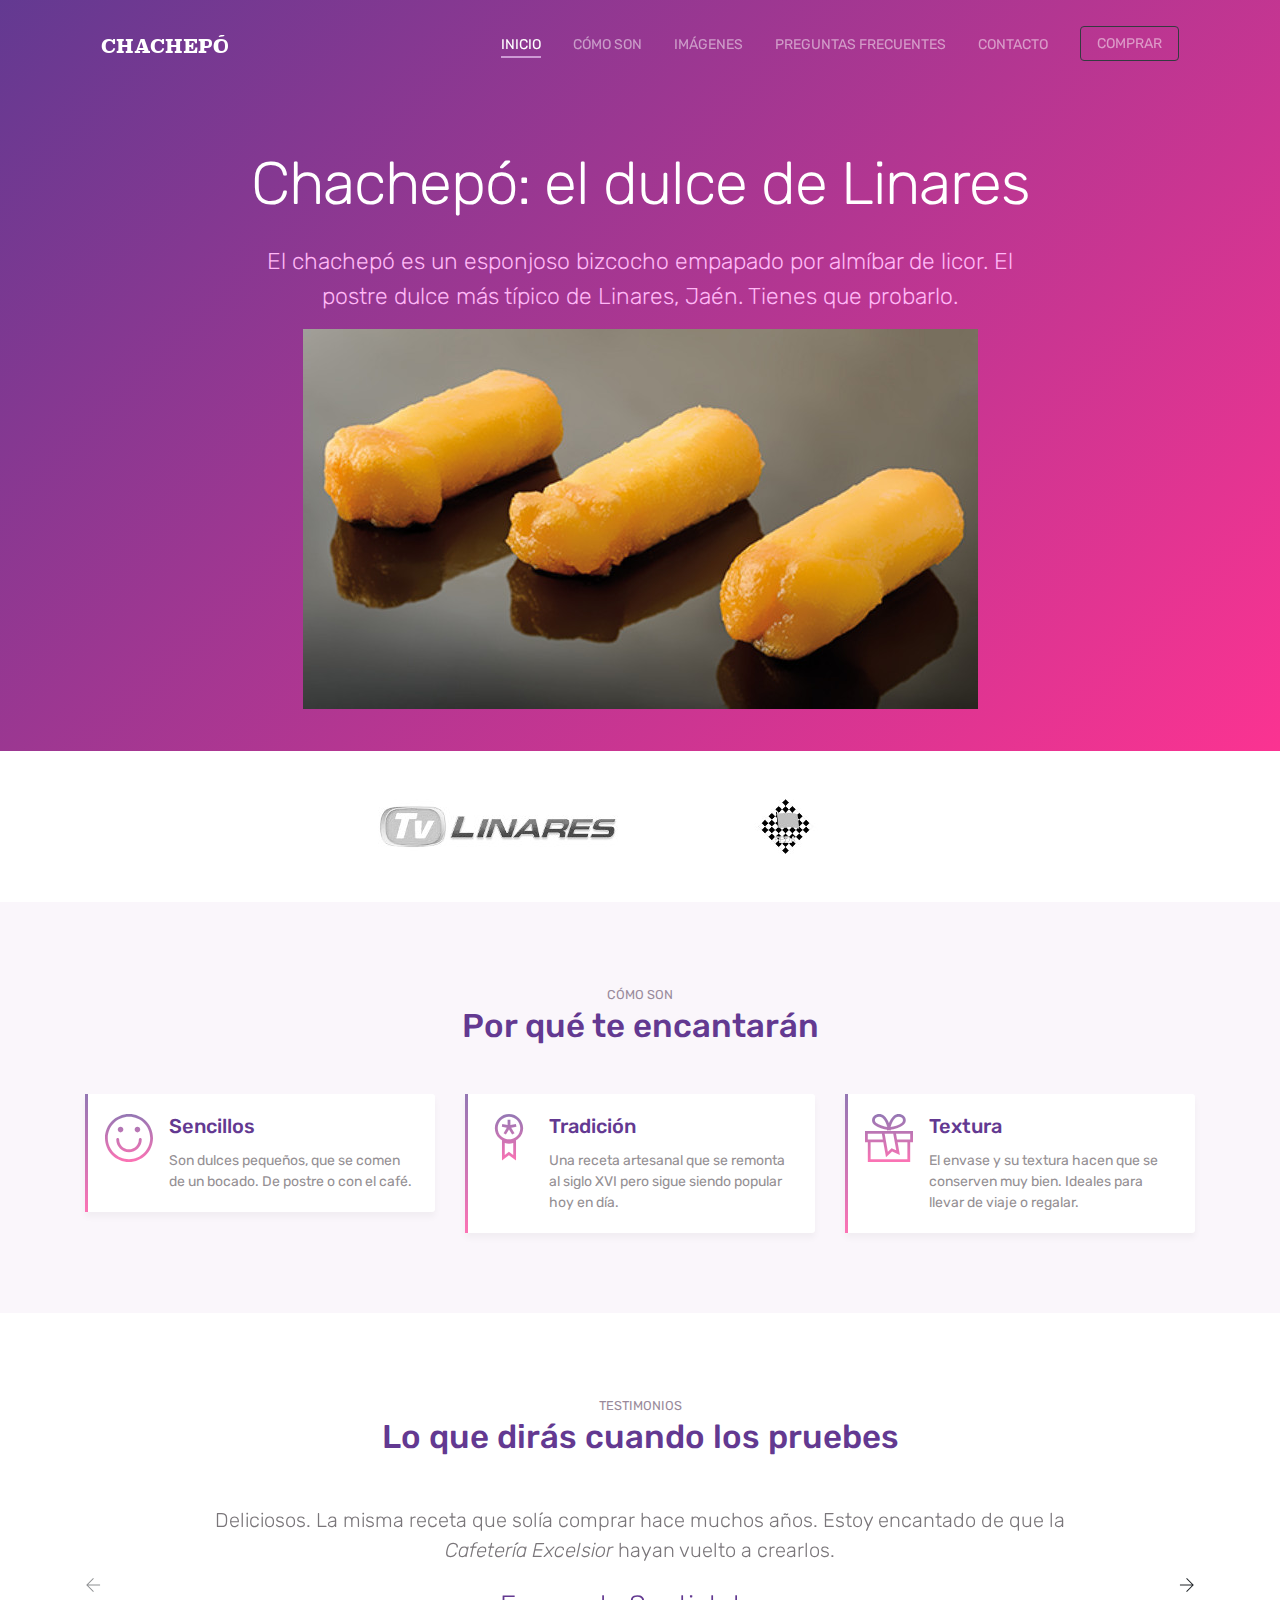
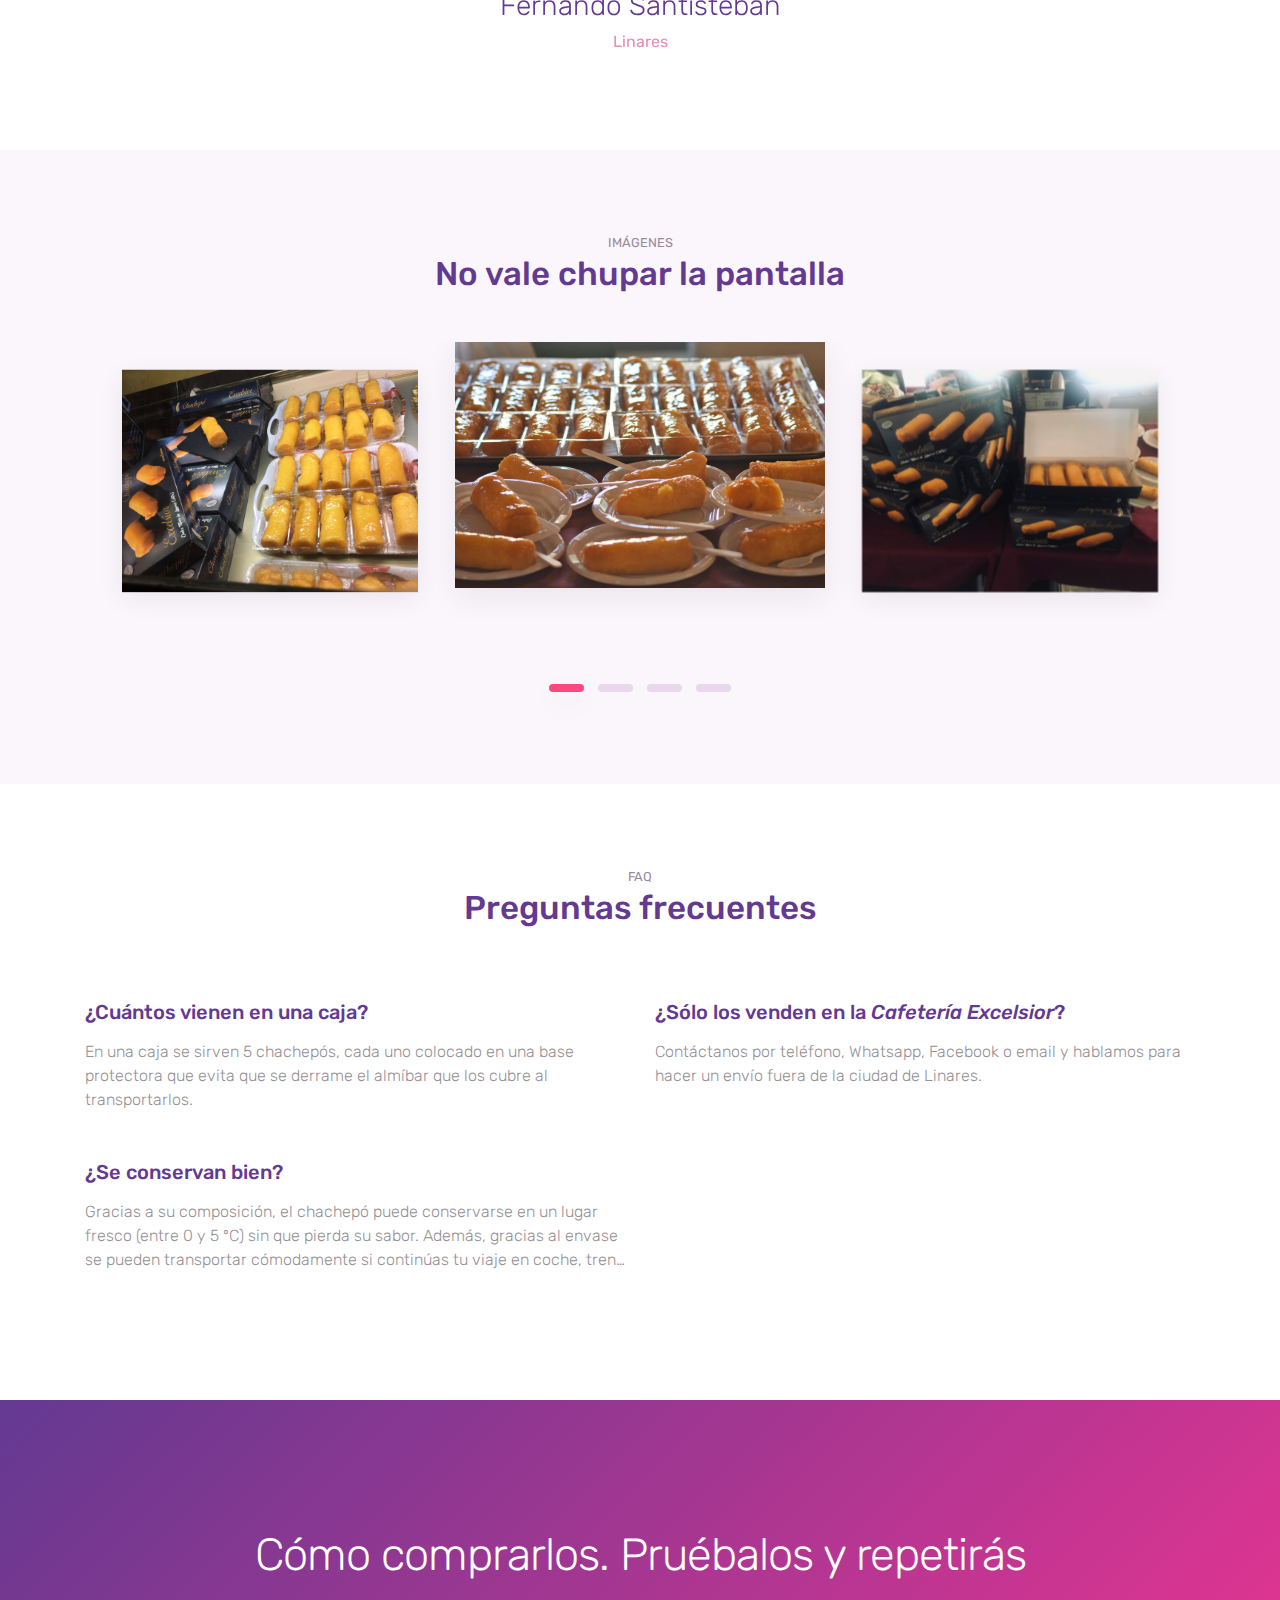
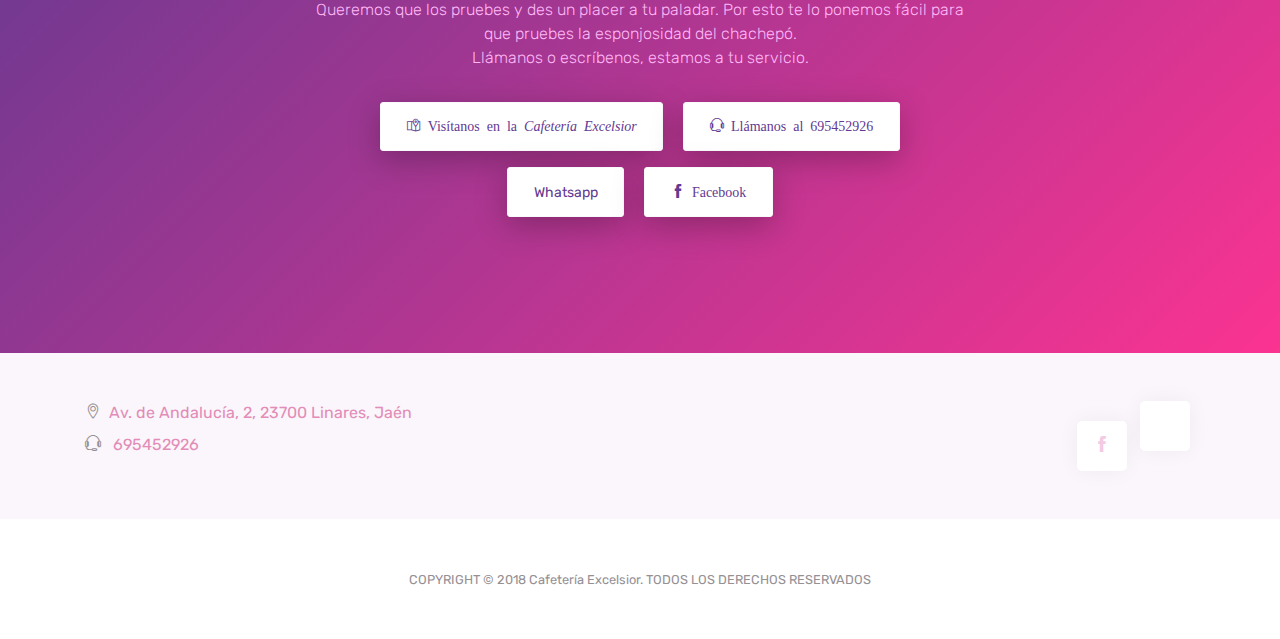
<file: index-editable.html>
<!doctype html>
<html lang="es">
<!--

Page    : index
Version : 1.0
Author  : Miguel Herrero
URI     : https://miguelherrero.es

 -->

<head>
  <!-- Google Tag Manager -->
  <script>(function (w, d, s, l, i) {
    w[l] = w[l] || []; w[l].push({
      'gtm.start':
        new Date().getTime(), event: 'gtm.js'
    }); var f = d.getElementsByTagName(s)[0],
      j = d.createElement(s), dl = l != 'dataLayer' ? '&l=' + l : ''; j.async = true; j.src =
        'https://www.googletagmanager.com/gtm.js?id=' + i + dl; f.parentNode.insertBefore(j, f);
    })(window, document, 'script', 'dataLayer', 'GTM-PLLCGRM');</script>
  <!-- End Google Tag Manager -->

  <title>Chachepó - Dulce típico de Linares (Jaén)</title>
  <!-- Required meta tags -->
  <meta charset="utf-8">
  <meta name="viewport" content="width=device-width, initial-scale=1, shrink-to-fit=no">
  <meta name="description" content="Chachepó - Dulce típico de Linares (Jaén)">
  <meta name="keywords" content="dulce, dulce típico, chachepó, chachepo, producto típico, Linares, Jaén, chachepol, chachepot, repostería">

  <!-- Font -->
  <link rel="dns-prefetch" href="//fonts.googleapis.com">
  <link href="https://fonts.googleapis.com/css?family=Rubik:300,400,500" rel="stylesheet">

  <!-- Bootstrap CSS -->
  <link rel="stylesheet" href="css/bootstrap.min.css">
  <!-- Themify Icons -->
  <link rel="stylesheet" href="css/themify-icons.css">
  <!-- Font Awesome -->
  <link rel="stylesheet" href="https://use.fontawesome.com/releases/v5.2.0/css/all.css" integrity="sha384-hWVjflwFxL6sNzntih27bfxkr27PmbbK/iSvJ+a4+0owXq79v+lsFkW54bOGbiDQ"
    crossorigin="anonymous">
  <!-- Owl carousel -->
  <link rel="stylesheet" href="css/owl.carousel.min.css">
  <!-- Main css -->
  <link href="css/style.css" rel="stylesheet">
</head>

<body data-spy="scroll" data-target="#navbar" data-offset="30">
  <!-- Google Tag Manager (noscript) -->
  <noscript><iframe src="https://www.googletagmanager.com/ns.html?id=GTM-PLLCGRM" height="0" width="0" style="display:none;visibility:hidden"></iframe></noscript>
  <!-- End Google Tag Manager (noscript) -->

  <!-- Nav Menu -->
  <div class="nav-menu fixed-top">
    <div class="container">
      <div class="row">
        <div class="col-md-12">
          <nav class="navbar navbar-dark navbar-expand-lg">
            <a class="navbar-brand" href="index.html"><img src="images/logo-chachepo.png" class="img-fluid" alt="logo"></a>
            <button class="navbar-toggler" type="button" data-toggle="collapse" data-target="#navbar" aria-controls="navbar"
              aria-expanded="false" aria-label="Toggle navigation"> <span class="navbar-toggler-icon"></span> </button>
            <div class="collapse navbar-collapse" id="navbar">
              <ul class="navbar-nav ml-auto">
                <li class="nav-item"> <a class="nav-link active" href="#home">INICIO <span class="sr-only">(current)</span></a>
                  </li>
                <li class="nav-item"> <a class="nav-link" href="#features">CÓMO SON</a> </li>
                <li class="nav-item"> <a class="nav-link" href="#gallery">IMÁGENES</a> </li>
                <li class="nav-item"> <a class="nav-link" href="#faq">PREGUNTAS FRECUENTES</a> </li>
                <li class="nav-item"> <a class="nav-link" href="#contact">CONTACTO</a> </li>
                <li class="nav-item"><a href="#buy" class="nav-link btn btn-outline-dark my-3 my-sm-0 ml-lg-3">Comprar</a></li>
              </ul>
            </div>
          </nav>
        </div>
      </div>
    </div>
  </div>


  <header class="bg-gradient" id="home">
    <div class="container mt-5">
      <h1>Chachepó: el dulce de Linares</h1>
      <p class="tagline">El chachepó es un esponjoso bizcocho empapado por almíbar de licor. El postre dulce más típico de
        Linares, Jaén. Tienes que probarlo. </p>
    </div>
    <div class="img-holder mt-3"><img src="images/chachepo/3-dulce-tipico-chachepos-excelsior-linares-scaled.jpg" alt="phone"
        class="img-fluid"></div>
    <!-- <div class="img-holder mt-3"><img src="images/iphonex.png" alt="phone" class="img-fluid"></div> -->
  </header>

  <div class="client-logos my-5">
    <div class="container text-center">
      <img src="images/logos-clientes.jpg" alt="client logos" class="img-fluid">
      <!-- <img src="images/client-logos.png" alt="client logos" class="img-fluid"> -->
    </div>
  </div>

  <div class="section light-bg" id="features">


    <div class="container">

      <div class="section-title">
        <small>CÓMO SON</small>
        <h3>Por qué te encantarán</h3>
      </div>


      <div class="row">
        <div class="col-12 col-lg-4">
          <div class="card features">
            <div class="card-body">
              <div class="media">
                <span class="ti-face-smile gradient-fill ti-3x mr-3"></span>
                <div class="media-body">
                  <h4 class="card-title">Sencillos</h4>
                  <p class="card-text">Son dulces pequeños, que se comen de un bocado. De postre o con el café.</p>
                </div>
              </div>
            </div>
          </div>
        </div>
        <div class="col-12 col-lg-4">
          <div class="card features">
            <div class="card-body">
              <div class="media">
                <span class="ti-medall gradient-fill ti-3x mr-3"></span>
                <div class="media-body">
                  <h4 class="card-title">Tradición</h4>
                  <p class="card-text">Una receta artesanal que se remonta al siglo XVI pero sigue siendo popular hoy en
                    día.</p>
                </div>
              </div>
            </div>
          </div>
        </div>
        <div class="col-12 col-lg-4">
          <div class="card features">
            <div class="card-body">
              <div class="media">
                <span class="ti-gift gradient-fill ti-3x mr-3"></span>
                <div class="media-body">
                  <h4 class="card-title">Textura</h4>
                  <p class="card-text">El envase y su textura hacen que se conserven muy bien. Ideales para llevar de viaje
                    o regalar.</p>
                </div>
              </div>
            </div>
          </div>
        </div>
      </div>

    </div>



  </div>
  <!-- // end .section -->
  <!-- <div class="section">

        <div class="container">
            <div class="row">
                <div class="col-lg-6 offset-lg-6">
                    <div class="box-icon"><span class="ti-mobile gradient-fill ti-3x"></span></div>
                    <h2>Discover our App</h2>
                    <p class="mb-4">Lorem ipsum dolor sit amet consectetur, adipisicing elit. Obcaecati vel exercitationem eveniet vero maxime ratione </p>
                    <a href="#" class="btn btn-primary">Read more</a>
                </div>
            </div>
            <div class="perspective-phone">
                <img src="images/perspective.png" alt="perspective phone" class="img-fluid">
            </div>
        </div>

    </div> -->
  <!-- // end .section -->


  <!-- <div class="section light-bg">
        <div class="container">
            <div class="section-title">
                <small>FEATURES</small>
                <h3>Do more with our app</h3>
            </div>

            <ul class="nav nav-tabs nav-justified" role="tablist">
                <li class="nav-item">
                    <a class="nav-link active" data-toggle="tab" href="#communication">Communication</a>
                </li>
                <li class="nav-item">
                    <a class="nav-link" data-toggle="tab" href="#schedule">Scheduling</a>
                </li>
                <li class="nav-item">
                    <a class="nav-link" data-toggle="tab" href="#messages">Messages</a>
                </li>
                <li class="nav-item">
                    <a class="nav-link" data-toggle="tab" href="#livechat">Live Chat</a>
                </li>
            </ul>
            <div class="tab-content">
                <div class="tab-pane fade show active" id="communication">
                    <div class="d-flex flex-column flex-lg-row">
                        <img src="images/graphic.png" alt="graphic" class="img-fluid rounded align-self-start mr-lg-5 mb-5 mb-lg-0">
                        <div>

                            <h2>Communicate with ease</h2>
                            <p class="lead">Uniquely underwhelm premium outsourcing with proactive leadership skills. </p>
                            <p>Lorem ipsum dolor sit amet, consectetur adipiscing elit. Integer rutrum, urna eu pellentesque pretium, nisi nisi fermentum enim, et sagittis dolor nulla vel sapien. Vestibulum sit amet mattis ante. Ut placerat dui eu nulla
                                congue tincidunt ac a nibh. Mauris accumsan pulvinar lorem placerat volutpat. Praesent quis facilisis elit. Sed condimentum neque quis ex porttitor,
                            </p>
                            <p> malesuada faucibus augue aliquet. Sed elit est, eleifend sed dapibus a, semper a eros. Vestibulum blandit vulputate pharetra. Phasellus lobortis leo a nisl euismod, eu faucibus justo sollicitudin. Mauris consectetur, tortor
                                sed tempor malesuada, sem nunc porta augue, in dictum arcu tortor id turpis. Proin aliquet vulputate aliquam.
                            </p>
                        </div>
                    </div>
                </div>
                <div class="tab-pane fade" id="schedule">
                    <div class="d-flex flex-column flex-lg-row">
                        <div>
                            <h2>Scheduling when you want</h2>
                            <p class="lead">Uniquely underwhelm premium outsourcing with proactive leadership skills. </p>
                            <p>Lorem ipsum dolor sit amet, consectetur adipiscing elit. Integer rutrum, urna eu pellentesque pretium, nisi nisi fermentum enim, et sagittis dolor nulla vel sapien. Vestibulum sit amet mattis ante. Ut placerat dui eu nulla
                                congue tincidunt ac a nibh. Mauris accumsan pulvinar lorem placerat volutpat. Praesent quis facilisis elit. Sed condimentum neque quis ex porttitor,
                            </p>
                            <p> malesuada faucibus augue aliquet. Sed elit est, eleifend sed dapibus a, semper a eros. Vestibulum blandit vulputate pharetra. Phasellus lobortis leo a nisl euismod, eu faucibus justo sollicitudin. Mauris consectetur, tortor
                                sed tempor malesuada, sem nunc porta augue, in dictum arcu tortor id turpis. Proin aliquet vulputate aliquam.
                            </p>
                        </div>
                        <img src="images/graphic.png" alt="graphic" class="img-fluid rounded align-self-start mr-lg-5 mb-5 mb-lg-0">
                    </div>
                </div>
                <div class="tab-pane fade" id="messages">
                    <div class="d-flex flex-column flex-lg-row">
                        <img src="images/graphic.png" alt="graphic" class="img-fluid rounded align-self-start mr-lg-5 mb-5 mb-lg-0">
                        <div>
                            <h2>Realtime Messaging service</h2>
                            <p class="lead">Uniquely underwhelm premium outsourcing with proactive leadership skills. </p>
                            <p>Lorem ipsum dolor sit amet, consectetur adipiscing elit. Integer rutrum, urna eu pellentesque pretium, nisi nisi fermentum enim, et sagittis dolor nulla vel sapien. Vestibulum sit amet mattis ante. Ut placerat dui eu nulla
                                congue tincidunt ac a nibh. Mauris accumsan pulvinar lorem placerat volutpat. Praesent quis facilisis elit. Sed condimentum neque quis ex porttitor,
                            </p>
                            <p> malesuada faucibus augue aliquet. Sed elit est, eleifend sed dapibus a, semper a eros. Vestibulum blandit vulputate pharetra. Phasellus lobortis leo a nisl euismod, eu faucibus justo sollicitudin. Mauris consectetur, tortor
                                sed tempor malesuada, sem nunc porta augue, in dictum arcu tortor id turpis. Proin aliquet vulputate aliquam.
                            </p>
                        </div>
                    </div>
                </div>
                <div class="tab-pane fade" id="livechat">
                    <div class="d-flex flex-column flex-lg-row">
                        <div>
                            <h2>Live chat when you needed</h2>
                            <p class="lead">Uniquely underwhelm premium outsourcing with proactive leadership skills. </p>
                            <p>Lorem ipsum dolor sit amet, consectetur adipiscing elit. Integer rutrum, urna eu pellentesque pretium, nisi nisi fermentum enim, et sagittis dolor nulla vel sapien. Vestibulum sit amet mattis ante. Ut placerat dui eu nulla
                                congue tincidunt ac a nibh. Mauris accumsan pulvinar lorem placerat volutpat. Praesent quis facilisis elit. Sed condimentum neque quis ex porttitor,
                            </p>
                            <p> malesuada faucibus augue aliquet. Sed elit est, eleifend sed dapibus a, semper a eros. Vestibulum blandit vulputate pharetra. Phasellus lobortis leo a nisl euismod, eu faucibus justo sollicitudin. Mauris consectetur, tortor
                                sed tempor malesuada, sem nunc porta augue, in dictum arcu tortor id turpis. Proin aliquet vulputate aliquam.
                            </p>
                        </div>
                        <img src="images/graphic.png" alt="graphic" class="img-fluid rounded align-self-start mr-lg-5 mb-5 mb-lg-0">
                    </div>
                </div>
            </div>


        </div>
    </div> -->
  <!-- // end .section -->

  <!-- <div class="section">

        <div class="container">
            <div class="row">
                <div class="col-md-6">
                    <img src="images/dualphone.png" alt="dual phone" class="img-fluid">
                </div>
                <div class="col-md-6 d-flex align-items-center">
                    <div>
                        <div class="box-icon"><span class="ti-rocket gradient-fill ti-3x"></span></div>
                        <h2>Launch your App</h2>
                        <p class="mb-4">Lorem ipsum dolor sit amet consectetur, adipisicing elit. Obcaecati vel exercitationem eveniet vero maxime ratione </p>
                        <a href="#" class="btn btn-primary">Read more</a></div>
                </div>
            </div>

        </div>

    </div> -->
  <!-- // end .section -->


  <!-- <div class="section light-bg">

        <div class="container">
            <div class="row">
                <div class="col-md-8 d-flex align-items-center">
                    <ul class="list-unstyled ui-steps">
                        <li class="media">
                            <div class="circle-icon mr-4">1</div>
                            <div class="media-body">
                                <h5>Create an Account</h5>
                                <p>Lorem ipsum dolor sit amet, consectetur adipiscing elit. Integer rutrum, urna eu pellentesque pretium obcaecati vel exercitationem </p>
                            </div>
                        </li>
                        <li class="media my-4">
                            <div class="circle-icon mr-4">2</div>
                            <div class="media-body">
                                <h5>Share with friends</h5>
                                <p>Lorem ipsum dolor sit amet, consectetur adipiscing elit. Integer rutrum, urna eu pellentesque pretium obcaecati vel exercitationem eveniet</p>
                            </div>
                        </li>
                        <li class="media">
                            <div class="circle-icon mr-4">3</div>
                            <div class="media-body">
                                <h5>Enjoy your life</h5>
                                <p>Lorem ipsum dolor sit amet, consectetur adipiscing elit. Integer rutrum, urna eu pellentesque pretium obcaecati vel exercitationem </p>
                            </div>
                        </li>
                    </ul>
                </div>
                <div class="col-md-4">
                    <img src="images/iphonex.png" alt="iphone" class="img-fluid">
                </div>

            </div>

        </div>

    </div> -->
  <!-- // end .section -->


  <div class="section">
    <div class="container">
      <div class="section-title">
        <small>TESTIMONIOS</small>
        <h3>Lo que dirás cuando los pruebes</h3>
      </div>

      <div class="testimonials owl-carousel">
        <div class="testimonials-single">
          <!-- <img src="images/client.png" alt="client" class="client-img"> -->
          <blockquote class="blockquote">Deliciosos. La misma receta que solía comprar hace muchos años. Estoy encantado
            de que la <i>Cafetería Excelsior</i> hayan vuelto a crearlos.</blockquote>
          <h5 class="mt-4 mb-2">Fernando Santisteban</h5>
          <p class="text-primary">Linares</p>
        </div>
        <div class="testimonials-single">
          <!-- <img src="images/client.png" alt="client" class="client-img"> -->
          <blockquote class="blockquote">¡Lo mejor de todo es que los puedo regalar! Los compro de paso por Linares y continúo
            mi viaje en coche sin que se estropeen.</blockquote>
          <h5 class="mt-4 mb-2">Juan Ramírez</h5>
          <p class="text-primary">Madrid</p>
        </div>
        <div class="testimonials-single">
          <!-- <img src="images/client.png" alt="client" class="client-img"> -->
          <blockquote class="blockquote">No recordaba su textura, pero ha sido darle un bocado y darme cuenta que están más
            ricos de lo que recordaba. La próxima vez que pase por la <i>Cafetería Excelsior</i> ya con qué acompañar el
            café.</blockquote>
          <h5 class="mt-4 mb-2">María Medina</h5>
          <p class="text-primary">Jaén</p>
        </div>
      </div>

    </div>

  </div>
  <!-- // end .section -->


  <div class="section light-bg" id="gallery">
    <div class="container">
      <div class="section-title">
        <small>IMÁGENES</small>
        <h3>No vale chupar la pantalla</h3>
      </div>

      <div class="img-gallery owl-carousel owl-theme">
        <img src="images/chachepo/dulce-chachepo-linares-plato-unidad-envase-caja.jpg" alt="image">
        <img src="images/chachepo/caja-dulce-chachepo-cafeteria-excelsior-linares-unidades.jpg" alt="image">
        <img src="images/chachepo/exposicion-mesa-dulce-linares-chachepo-cafeteria-excelsior.jpg" alt="image">
        <img src="images/chachepo/exposicion-dulce-chachepo-cafeteria-excelsior-linares.jpg" alt="image">
      </div>

    </div>

  </div>
  <!-- // end .section -->





  <!-- <div class="section" id="pricing">
        <div class="container">
            <div class="section-title">
                <small>PRICING</small>
                <h3>Upgrade to Pro</h3>
            </div>

            <div class="card-deck">
                <div class="card pricing">
                    <div class="card-head">
                        <small class="text-primary">PERSONAL</small>
                        <span class="price">$14<sub>/m</sub></span>
                    </div>
                    <ul class="list-group list-group-flush">
                        <div class="list-group-item">10 Projects</div>
                        <div class="list-group-item">5 GB Storage</div>
                        <div class="list-group-item">Basic Support</div>
                        <div class="list-group-item"><del>Collaboration</del></div>
                        <div class="list-group-item"><del>Reports and analytics</del></div>
                    </ul>
                    <div class="card-body">
                        <a href="#" class="btn btn-primary btn-lg btn-block">Choose this Plan</a>
                    </div>
                </div>
                <div class="card pricing popular">
                    <div class="card-head">
                        <small class="text-primary">FOR TEAMS</small>
                        <span class="price">$29<sub>/m</sub></span>
                    </div>
                    <ul class="list-group list-group-flush">
                        <div class="list-group-item">Unlimited Projects</div>
                        <div class="list-group-item">100 GB Storage</div>
                        <div class="list-group-item">Priority Support</div>
                        <div class="list-group-item">Collaboration</div>
                        <div class="list-group-item">Reports and analytics</div>
                    </ul>
                    <div class="card-body">
                        <a href="#" class="btn btn-primary btn-lg btn-block">Choose this Plan</a>
                    </div>
                </div>
                <div class="card pricing">
                    <div class="card-head">
                        <small class="text-primary">ENTERPRISE</small>
                        <span class="price">$249<sub>/m</sub></span>
                    </div>
                    <ul class="list-group list-group-flush">
                        <div class="list-group-item">Unlimited Projects</div>
                        <div class="list-group-item">Unlimited Storage</div>
                        <div class="list-group-item">Collaboration</div>
                        <div class="list-group-item">Reports and analytics</div>
                        <div class="list-group-item">Web hooks</div>
                    </ul>
                    <div class="card-body">
                        <a href="#" class="btn btn-primary btn-lg btn-block">Choose this Plan</a>
                    </div>
                </div>
            </div>
            <!-- // end .pricing 


        </div>

    </div> -->
  <!-- // end .section -->


  <div class="section" id="faq">
    <div class="container">
      <div class="section-title">
        <small>FAQ</small>
        <h3>Preguntas frecuentes</h3>
      </div>

      <div class="row pt-4">
        <div class="col-md-6">
          <h4 class="mb-3">¿Cuántos vienen en una caja?</h4>
          <p class="light-font mb-5">En una caja se sirven 5 chachepós, cada uno colocado en una base protectora que evita
            que se derrame el almíbar que los cubre al transportarlos.</p>
          <h4 class="mb-3">¿Se conservan bien?</h4>
          <p class="light-font mb-5">Gracias a su composición, el chachepó puede conservarse en un lugar fresco (entre 0
            y 5 ºC) sin que pierda su sabor. Además, gracias al envase se pueden transportar cómodamente si continúas tu
            viaje en coche, tren…</p>

        </div>
        <div class="col-md-6">
          <h4 class="mb-3">¿Sólo los venden en la <i>Cafetería Excelsior</i>?</h4>
          <p class="light-font mb-5">Contáctanos por teléfono, Whatsapp, Facebook o email y hablamos para hacer un envío
            fuera de la ciudad de Linares.</p>
          <!-- <h4 class="mb-3">Do you have a contract?</h4> -->
          <!-- <p class="light-font mb-5">Lorem ipsum dolor sit amet, consectetur adipiscing elit. Integer rutrum, urna eu pellentesque pretium, nisi nisi fermentum enim, et sagittis dolor nulla vel sapien. Vestibulum sit amet mattis ante. </p> -->

        </div>
      </div>
    </div>

  </div>
  <!-- // end .section -->



  <div class="section bg-gradient" id="buy">
    <div class="container">
      <div class="call-to-action">

        <!-- <div class="box-icon"><span class="ti-mobile gradient-fill ti-3x"></span></div> -->
        <h2>Cómo comprarlos. Pruébalos y repetirás</h2>
        <p class="tagline">Queremos que los pruebes y des un placer a tu paladar. Por esto te lo ponemos fácil para que pruebes
          la esponjosidad del chachepó.</p>
        <p class="tagline">Llámanos o escríbenos, estamos a tu servicio.</p>
        <div class="my-4">

          <a id="buy-button-google-maps" class="btn btn-light" href="https://goo.gl/maps/vbE1ZXed4Mk"><span class="ti-map-alt">
            Visítanos en la <i>Cafetería Excelsior</i></span></a>
          <a id="buy-button-phone" class="btn btn-light" href="tel:695452926"><span class="ti-headphone-alt"> Llámanos al 695452926</span></a>
          <br>
          <a id="buy-button-whatsapp" class="btn btn-light font-weight-normal text-capitalize" href="whatsapp://send?text=Hola%2C%20me%20gustar%C3%ADa%20probar%20sus%20chachep%C3%B3.%20%C2%BFPodr%C3%ADan%20informarme%3F&phone=34695452926"><span
              class="fab fa-whatsapp"></span> Whatsapp</a>
          <a id="buy-button-facebook" class="btn btn-light" href="https://www.facebook.com/cafeteriaEXCELSIOR.es/"><span class="ti-facebook"> Facebook</span></a>
        </div>
        <!-- <p class="text-primary"><small><i>*Works on iOS 10.0.5+, Android Kitkat and above. </i></small></p> -->
      </div>
    </div>

  </div>
  <!-- // end .section -->

  <div class="light-bg py-5" id="contact">
    <div class="container">
      <div class="row">
        <div class="col-lg-6 text-center text-lg-left">
          <p class="mb-2"><span class="ti-location-pin mr-2"></span><a id="contact-button-google-maps" href="https://goo.gl/maps/vbE1ZXed4Mk" target="_blank">Av.
              de Andalucía, 2, 23700 Linares, Jaén</a></p>
          <!-- <div class=" d-block d-sm-inline-block">
                        <p class="mb-2">
                            <span class="ti-email mr-2"></span> <a class="mr-4" href="mailto:support@mobileapp.com">support@mobileapp.com</a>
                        </p>
                    </div> -->
          <div class="d-block d-sm-inline-block">
            <p class="mb-0">
              <span class="ti-headphone-alt mr-2"></span> <a id="contact-button-phone" href="tel:695452926">695452926</a>
            </p>
          </div>

        </div>
        <div class="col-lg-6">
          <div class="social-icons">
            <a id="contact-button-facebook" href="https://www.facebook.com/cafeteriaEXCELSIOR.es/"><span class="ti-facebook"></span></a>
            <a id="contact-button-whatsapp" href="whatsapp://send?text=Hola%2C%20me%20gustar%C3%ADa%20probar%20sus%20chachep%C3%B3.%20%C2%BFPodr%C3%ADan%20informarme%3F&phone=34695452926"><span
                class="fab fa-whatsapp"></span></a>
            <!-- <a href="#"><span class="ti-twitter-alt"></span></a> -->
            <!-- <a href="#"><span class="ti-instagram"></span></a> -->
          </div>
        </div>
      </div>

    </div>

  </div>
  <!-- // end .section -->
  <footer class="my-5 text-center">
    <!-- Copyright removal is not prohibited! -->
    <p class="mb-2"><small>COPYRIGHT © 2018 Cafetería Excelsior. TODOS LOS DERECHOS RESERVADOS</small></p>

    <!--<small>
            <a href="#" class="m-2">PRESS</a>
            <a href="#" class="m-2">TERMS</a>
            <a href="#" class="m-2">PRIVACY</a>
        </small>-->
  </footer>

  <!-- jQuery and Bootstrap -->
  <script src="js/jquery-3.2.1.min.js"></script>
  <script src="js/bootstrap.bundle.min.js"></script>
  <!-- Plugins JS -->
  <script src="js/owl.carousel.min.js"></script>
  <!-- Custom JS -->
  <script src="js/script.js"></script>

</body>

</html>
</file>
<file: css/themify-icons.css>
@font-face {
    font-family: 'themify';
    src: url('../fonts/themify.eot?-fvbane');
    src: url('../fonts/themify.eot?#iefix-fvbane') format('embedded-opentype'), url('../fonts/themify.woff?-fvbane') format('woff'), url('../fonts/themify.ttf?-fvbane') format('truetype'), url('../fonts/themify.svg?-fvbane#themify') format('svg');
    font-weight: normal;
    font-style: normal;
}

[class^="ti-"],
[class*=" ti-"] {
    font-family: 'themify';
    speak: none;
    font-style: normal;
    font-weight: normal;
    font-variant: normal;
    text-transform: none;
    line-height: 1;
    /* Better Font Rendering =========== */
    -webkit-font-smoothing: antialiased;
    -moz-osx-font-smoothing: grayscale;
}

.ti-wand:before {
    content: "\e600";
}

.ti-volume:before {
    content: "\e601";
}

.ti-user:before {
    content: "\e602";
}

.ti-unlock:before {
    content: "\e603";
}

.ti-unlink:before {
    content: "\e604";
}

.ti-trash:before {
    content: "\e605";
}

.ti-thought:before {
    content: "\e606";
}

.ti-target:before {
    content: "\e607";
}

.ti-tag:before {
    content: "\e608";
}

.ti-tablet:before {
    content: "\e609";
}

.ti-star:before {
    content: "\e60a";
}

.ti-spray:before {
    content: "\e60b";
}

.ti-signal:before {
    content: "\e60c";
}

.ti-shopping-cart:before {
    content: "\e60d";
}

.ti-shopping-cart-full:before {
    content: "\e60e";
}

.ti-settings:before {
    content: "\e60f";
}

.ti-search:before {
    content: "\e610";
}

.ti-zoom-in:before {
    content: "\e611";
}

.ti-zoom-out:before {
    content: "\e612";
}

.ti-cut:before {
    content: "\e613";
}

.ti-ruler:before {
    content: "\e614";
}

.ti-ruler-pencil:before {
    content: "\e615";
}

.ti-ruler-alt:before {
    content: "\e616";
}

.ti-bookmark:before {
    content: "\e617";
}

.ti-bookmark-alt:before {
    content: "\e618";
}

.ti-reload:before {
    content: "\e619";
}

.ti-plus:before {
    content: "\e61a";
}

.ti-pin:before {
    content: "\e61b";
}

.ti-pencil:before {
    content: "\e61c";
}

.ti-pencil-alt:before {
    content: "\e61d";
}

.ti-paint-roller:before {
    content: "\e61e";
}

.ti-paint-bucket:before {
    content: "\e61f";
}

.ti-na:before {
    content: "\e620";
}

.ti-mobile:before {
    content: "\e621";
}

.ti-minus:before {
    content: "\e622";
}

.ti-medall:before {
    content: "\e623";
}

.ti-medall-alt:before {
    content: "\e624";
}

.ti-marker:before {
    content: "\e625";
}

.ti-marker-alt:before {
    content: "\e626";
}

.ti-arrow-up:before {
    content: "\e627";
}

.ti-arrow-right:before {
    content: "\e628";
}

.ti-arrow-left:before {
    content: "\e629";
}

.ti-arrow-down:before {
    content: "\e62a";
}

.ti-lock:before {
    content: "\e62b";
}

.ti-location-arrow:before {
    content: "\e62c";
}

.ti-link:before {
    content: "\e62d";
}

.ti-layout:before {
    content: "\e62e";
}

.ti-layers:before {
    content: "\e62f";
}

.ti-layers-alt:before {
    content: "\e630";
}

.ti-key:before {
    content: "\e631";
}

.ti-import:before {
    content: "\e632";
}

.ti-image:before {
    content: "\e633";
}

.ti-heart:before {
    content: "\e634";
}

.ti-heart-broken:before {
    content: "\e635";
}

.ti-hand-stop:before {
    content: "\e636";
}

.ti-hand-open:before {
    content: "\e637";
}

.ti-hand-drag:before {
    content: "\e638";
}

.ti-folder:before {
    content: "\e639";
}

.ti-flag:before {
    content: "\e63a";
}

.ti-flag-alt:before {
    content: "\e63b";
}

.ti-flag-alt-2:before {
    content: "\e63c";
}

.ti-eye:before {
    content: "\e63d";
}

.ti-export:before {
    content: "\e63e";
}

.ti-exchange-vertical:before {
    content: "\e63f";
}

.ti-desktop:before {
    content: "\e640";
}

.ti-cup:before {
    content: "\e641";
}

.ti-crown:before {
    content: "\e642";
}

.ti-comments:before {
    content: "\e643";
}

.ti-comment:before {
    content: "\e644";
}

.ti-comment-alt:before {
    content: "\e645";
}

.ti-close:before {
    content: "\e646";
}

.ti-clip:before {
    content: "\e647";
}

.ti-angle-up:before {
    content: "\e648";
}

.ti-angle-right:before {
    content: "\e649";
}

.ti-angle-left:before {
    content: "\e64a";
}

.ti-angle-down:before {
    content: "\e64b";
}

.ti-check:before {
    content: "\e64c";
}

.ti-check-box:before {
    content: "\e64d";
}

.ti-camera:before {
    content: "\e64e";
}

.ti-announcement:before {
    content: "\e64f";
}

.ti-brush:before {
    content: "\e650";
}

.ti-briefcase:before {
    content: "\e651";
}

.ti-bolt:before {
    content: "\e652";
}

.ti-bolt-alt:before {
    content: "\e653";
}

.ti-blackboard:before {
    content: "\e654";
}

.ti-bag:before {
    content: "\e655";
}

.ti-move:before {
    content: "\e656";
}

.ti-arrows-vertical:before {
    content: "\e657";
}

.ti-arrows-horizontal:before {
    content: "\e658";
}

.ti-fullscreen:before {
    content: "\e659";
}

.ti-arrow-top-right:before {
    content: "\e65a";
}

.ti-arrow-top-left:before {
    content: "\e65b";
}

.ti-arrow-circle-up:before {
    content: "\e65c";
}

.ti-arrow-circle-right:before {
    content: "\e65d";
}

.ti-arrow-circle-left:before {
    content: "\e65e";
}

.ti-arrow-circle-down:before {
    content: "\e65f";
}

.ti-angle-double-up:before {
    content: "\e660";
}

.ti-angle-double-right:before {
    content: "\e661";
}

.ti-angle-double-left:before {
    content: "\e662";
}

.ti-angle-double-down:before {
    content: "\e663";
}

.ti-zip:before {
    content: "\e664";
}

.ti-world:before {
    content: "\e665";
}

.ti-wheelchair:before {
    content: "\e666";
}

.ti-view-list:before {
    content: "\e667";
}

.ti-view-list-alt:before {
    content: "\e668";
}

.ti-view-grid:before {
    content: "\e669";
}

.ti-uppercase:before {
    content: "\e66a";
}

.ti-upload:before {
    content: "\e66b";
}

.ti-underline:before {
    content: "\e66c";
}

.ti-truck:before {
    content: "\e66d";
}

.ti-timer:before {
    content: "\e66e";
}

.ti-ticket:before {
    content: "\e66f";
}

.ti-thumb-up:before {
    content: "\e670";
}

.ti-thumb-down:before {
    content: "\e671";
}

.ti-text:before {
    content: "\e672";
}

.ti-stats-up:before {
    content: "\e673";
}

.ti-stats-down:before {
    content: "\e674";
}

.ti-split-v:before {
    content: "\e675";
}

.ti-split-h:before {
    content: "\e676";
}

.ti-smallcap:before {
    content: "\e677";
}

.ti-shine:before {
    content: "\e678";
}

.ti-shift-right:before {
    content: "\e679";
}

.ti-shift-left:before {
    content: "\e67a";
}

.ti-shield:before {
    content: "\e67b";
}

.ti-notepad:before {
    content: "\e67c";
}

.ti-server:before {
    content: "\e67d";
}

.ti-quote-right:before {
    content: "\e67e";
}

.ti-quote-left:before {
    content: "\e67f";
}

.ti-pulse:before {
    content: "\e680";
}

.ti-printer:before {
    content: "\e681";
}

.ti-power-off:before {
    content: "\e682";
}

.ti-plug:before {
    content: "\e683";
}

.ti-pie-chart:before {
    content: "\e684";
}

.ti-paragraph:before {
    content: "\e685";
}

.ti-panel:before {
    content: "\e686";
}

.ti-package:before {
    content: "\e687";
}

.ti-music:before {
    content: "\e688";
}

.ti-music-alt:before {
    content: "\e689";
}

.ti-mouse:before {
    content: "\e68a";
}

.ti-mouse-alt:before {
    content: "\e68b";
}

.ti-money:before {
    content: "\e68c";
}

.ti-microphone:before {
    content: "\e68d";
}

.ti-menu:before {
    content: "\e68e";
}

.ti-menu-alt:before {
    content: "\e68f";
}

.ti-map:before {
    content: "\e690";
}

.ti-map-alt:before {
    content: "\e691";
}

.ti-loop:before {
    content: "\e692";
}

.ti-location-pin:before {
    content: "\e693";
}

.ti-list:before {
    content: "\e694";
}

.ti-light-bulb:before {
    content: "\e695";
}

.ti-Italic:before {
    content: "\e696";
}

.ti-info:before {
    content: "\e697";
}

.ti-infinite:before {
    content: "\e698";
}

.ti-id-badge:before {
    content: "\e699";
}

.ti-hummer:before {
    content: "\e69a";
}

.ti-home:before {
    content: "\e69b";
}

.ti-help:before {
    content: "\e69c";
}

.ti-headphone:before {
    content: "\e69d";
}

.ti-harddrives:before {
    content: "\e69e";
}

.ti-harddrive:before {
    content: "\e69f";
}

.ti-gift:before {
    content: "\e6a0";
}

.ti-game:before {
    content: "\e6a1";
}

.ti-filter:before {
    content: "\e6a2";
}

.ti-files:before {
    content: "\e6a3";
}

.ti-file:before {
    content: "\e6a4";
}

.ti-eraser:before {
    content: "\e6a5";
}

.ti-envelope:before {
    content: "\e6a6";
}

.ti-download:before {
    content: "\e6a7";
}

.ti-direction:before {
    content: "\e6a8";
}

.ti-direction-alt:before {
    content: "\e6a9";
}

.ti-dashboard:before {
    content: "\e6aa";
}

.ti-control-stop:before {
    content: "\e6ab";
}

.ti-control-shuffle:before {
    content: "\e6ac";
}

.ti-control-play:before {
    content: "\e6ad";
}

.ti-control-pause:before {
    content: "\e6ae";
}

.ti-control-forward:before {
    content: "\e6af";
}

.ti-control-backward:before {
    content: "\e6b0";
}

.ti-cloud:before {
    content: "\e6b1";
}

.ti-cloud-up:before {
    content: "\e6b2";
}

.ti-cloud-down:before {
    content: "\e6b3";
}

.ti-clipboard:before {
    content: "\e6b4";
}

.ti-car:before {
    content: "\e6b5";
}

.ti-calendar:before {
    content: "\e6b6";
}

.ti-book:before {
    content: "\e6b7";
}

.ti-bell:before {
    content: "\e6b8";
}

.ti-basketball:before {
    content: "\e6b9";
}

.ti-bar-chart:before {
    content: "\e6ba";
}

.ti-bar-chart-alt:before {
    content: "\e6bb";
}

.ti-back-right:before {
    content: "\e6bc";
}

.ti-back-left:before {
    content: "\e6bd";
}

.ti-arrows-corner:before {
    content: "\e6be";
}

.ti-archive:before {
    content: "\e6bf";
}

.ti-anchor:before {
    content: "\e6c0";
}

.ti-align-right:before {
    content: "\e6c1";
}

.ti-align-left:before {
    content: "\e6c2";
}

.ti-align-justify:before {
    content: "\e6c3";
}

.ti-align-center:before {
    content: "\e6c4";
}

.ti-alert:before {
    content: "\e6c5";
}

.ti-alarm-clock:before {
    content: "\e6c6";
}

.ti-agenda:before {
    content: "\e6c7";
}

.ti-write:before {
    content: "\e6c8";
}

.ti-window:before {
    content: "\e6c9";
}

.ti-widgetized:before {
    content: "\e6ca";
}

.ti-widget:before {
    content: "\e6cb";
}

.ti-widget-alt:before {
    content: "\e6cc";
}

.ti-wallet:before {
    content: "\e6cd";
}

.ti-video-clapper:before {
    content: "\e6ce";
}

.ti-video-camera:before {
    content: "\e6cf";
}

.ti-vector:before {
    content: "\e6d0";
}

.ti-themify-logo:before {
    content: "\e6d1";
}

.ti-themify-favicon:before {
    content: "\e6d2";
}

.ti-themify-favicon-alt:before {
    content: "\e6d3";
}

.ti-support:before {
    content: "\e6d4";
}

.ti-stamp:before {
    content: "\e6d5";
}

.ti-split-v-alt:before {
    content: "\e6d6";
}

.ti-slice:before {
    content: "\e6d7";
}

.ti-shortcode:before {
    content: "\e6d8";
}

.ti-shift-right-alt:before {
    content: "\e6d9";
}

.ti-shift-left-alt:before {
    content: "\e6da";
}

.ti-ruler-alt-2:before {
    content: "\e6db";
}

.ti-receipt:before {
    content: "\e6dc";
}

.ti-pin2:before {
    content: "\e6dd";
}

.ti-pin-alt:before {
    content: "\e6de";
}

.ti-pencil-alt2:before {
    content: "\e6df";
}

.ti-palette:before {
    content: "\e6e0";
}

.ti-more:before {
    content: "\e6e1";
}

.ti-more-alt:before {
    content: "\e6e2";
}

.ti-microphone-alt:before {
    content: "\e6e3";
}

.ti-magnet:before {
    content: "\e6e4";
}

.ti-line-double:before {
    content: "\e6e5";
}

.ti-line-dotted:before {
    content: "\e6e6";
}

.ti-line-dashed:before {
    content: "\e6e7";
}

.ti-layout-width-full:before {
    content: "\e6e8";
}

.ti-layout-width-default:before {
    content: "\e6e9";
}

.ti-layout-width-default-alt:before {
    content: "\e6ea";
}

.ti-layout-tab:before {
    content: "\e6eb";
}

.ti-layout-tab-window:before {
    content: "\e6ec";
}

.ti-layout-tab-v:before {
    content: "\e6ed";
}

.ti-layout-tab-min:before {
    content: "\e6ee";
}

.ti-layout-slider:before {
    content: "\e6ef";
}

.ti-layout-slider-alt:before {
    content: "\e6f0";
}

.ti-layout-sidebar-right:before {
    content: "\e6f1";
}

.ti-layout-sidebar-none:before {
    content: "\e6f2";
}

.ti-layout-sidebar-left:before {
    content: "\e6f3";
}

.ti-layout-placeholder:before {
    content: "\e6f4";
}

.ti-layout-menu:before {
    content: "\e6f5";
}

.ti-layout-menu-v:before {
    content: "\e6f6";
}

.ti-layout-menu-separated:before {
    content: "\e6f7";
}

.ti-layout-menu-full:before {
    content: "\e6f8";
}

.ti-layout-media-right-alt:before {
    content: "\e6f9";
}

.ti-layout-media-right:before {
    content: "\e6fa";
}

.ti-layout-media-overlay:before {
    content: "\e6fb";
}

.ti-layout-media-overlay-alt:before {
    content: "\e6fc";
}

.ti-layout-media-overlay-alt-2:before {
    content: "\e6fd";
}

.ti-layout-media-left-alt:before {
    content: "\e6fe";
}

.ti-layout-media-left:before {
    content: "\e6ff";
}

.ti-layout-media-center-alt:before {
    content: "\e700";
}

.ti-layout-media-center:before {
    content: "\e701";
}

.ti-layout-list-thumb:before {
    content: "\e702";
}

.ti-layout-list-thumb-alt:before {
    content: "\e703";
}

.ti-layout-list-post:before {
    content: "\e704";
}

.ti-layout-list-large-image:before {
    content: "\e705";
}

.ti-layout-line-solid:before {
    content: "\e706";
}

.ti-layout-grid4:before {
    content: "\e707";
}

.ti-layout-grid3:before {
    content: "\e708";
}

.ti-layout-grid2:before {
    content: "\e709";
}

.ti-layout-grid2-thumb:before {
    content: "\e70a";
}

.ti-layout-cta-right:before {
    content: "\e70b";
}

.ti-layout-cta-left:before {
    content: "\e70c";
}

.ti-layout-cta-center:before {
    content: "\e70d";
}

.ti-layout-cta-btn-right:before {
    content: "\e70e";
}

.ti-layout-cta-btn-left:before {
    content: "\e70f";
}

.ti-layout-column4:before {
    content: "\e710";
}

.ti-layout-column3:before {
    content: "\e711";
}

.ti-layout-column2:before {
    content: "\e712";
}

.ti-layout-accordion-separated:before {
    content: "\e713";
}

.ti-layout-accordion-merged:before {
    content: "\e714";
}

.ti-layout-accordion-list:before {
    content: "\e715";
}

.ti-ink-pen:before {
    content: "\e716";
}

.ti-info-alt:before {
    content: "\e717";
}

.ti-help-alt:before {
    content: "\e718";
}

.ti-headphone-alt:before {
    content: "\e719";
}

.ti-hand-point-up:before {
    content: "\e71a";
}

.ti-hand-point-right:before {
    content: "\e71b";
}

.ti-hand-point-left:before {
    content: "\e71c";
}

.ti-hand-point-down:before {
    content: "\e71d";
}

.ti-gallery:before {
    content: "\e71e";
}

.ti-face-smile:before {
    content: "\e71f";
}

.ti-face-sad:before {
    content: "\e720";
}

.ti-credit-card:before {
    content: "\e721";
}

.ti-control-skip-forward:before {
    content: "\e722";
}

.ti-control-skip-backward:before {
    content: "\e723";
}

.ti-control-record:before {
    content: "\e724";
}

.ti-control-eject:before {
    content: "\e725";
}

.ti-comments-smiley:before {
    content: "\e726";
}

.ti-brush-alt:before {
    content: "\e727";
}

.ti-youtube:before {
    content: "\e728";
}

.ti-vimeo:before {
    content: "\e729";
}

.ti-twitter:before {
    content: "\e72a";
}

.ti-time:before {
    content: "\e72b";
}

.ti-tumblr:before {
    content: "\e72c";
}

.ti-skype:before {
    content: "\e72d";
}

.ti-share:before {
    content: "\e72e";
}

.ti-share-alt:before {
    content: "\e72f";
}

.ti-rocket:before {
    content: "\e730";
}

.ti-pinterest:before {
    content: "\e731";
}

.ti-new-window:before {
    content: "\e732";
}

.ti-microsoft:before {
    content: "\e733";
}

.ti-list-ol:before {
    content: "\e734";
}

.ti-linkedin:before {
    content: "\e735";
}

.ti-layout-sidebar-2:before {
    content: "\e736";
}

.ti-layout-grid4-alt:before {
    content: "\e737";
}

.ti-layout-grid3-alt:before {
    content: "\e738";
}

.ti-layout-grid2-alt:before {
    content: "\e739";
}

.ti-layout-column4-alt:before {
    content: "\e73a";
}

.ti-layout-column3-alt:before {
    content: "\e73b";
}

.ti-layout-column2-alt:before {
    content: "\e73c";
}

.ti-instagram:before {
    content: "\e73d";
}

.ti-google:before {
    content: "\e73e";
}

.ti-github:before {
    content: "\e73f";
}

.ti-flickr:before {
    content: "\e740";
}

.ti-facebook:before {
    content: "\e741";
}

.ti-dropbox:before {
    content: "\e742";
}

.ti-dribbble:before {
    content: "\e743";
}

.ti-apple:before {
    content: "\e744";
}

.ti-android:before {
    content: "\e745";
}

.ti-save:before {
    content: "\e746";
}

.ti-save-alt:before {
    content: "\e747";
}

.ti-yahoo:before {
    content: "\e748";
}

.ti-wordpress:before {
    content: "\e749";
}

.ti-vimeo-alt:before {
    content: "\e74a";
}

.ti-twitter-alt:before {
    content: "\e74b";
}

.ti-tumblr-alt:before {
    content: "\e74c";
}

.ti-trello:before {
    content: "\e74d";
}

.ti-stack-overflow:before {
    content: "\e74e";
}

.ti-soundcloud:before {
    content: "\e74f";
}

.ti-sharethis:before {
    content: "\e750";
}

.ti-sharethis-alt:before {
    content: "\e751";
}

.ti-reddit:before {
    content: "\e752";
}

.ti-pinterest-alt:before {
    content: "\e753";
}

.ti-microsoft-alt:before {
    content: "\e754";
}

.ti-linux:before {
    content: "\e755";
}

.ti-jsfiddle:before {
    content: "\e756";
}

.ti-joomla:before {
    content: "\e757";
}

.ti-html5:before {
    content: "\e758";
}

.ti-flickr-alt:before {
    content: "\e759";
}

.ti-email:before {
    content: "\e75a";
}

.ti-drupal:before {
    content: "\e75b";
}

.ti-dropbox-alt:before {
    content: "\e75c";
}

.ti-css3:before {
    content: "\e75d";
}

.ti-rss:before {
    content: "\e75e";
}

.ti-rss-alt:before {
    content: "\e75f";
}

.ti-lg {
    font-size: 1.33333333em;
    line-height: 0.75em;
    vertical-align: -15%;
}

.ti-2x {
    font-size: 2em;
}

.ti-3x {
    font-size: 3em;
}

.ti-4x {
    font-size: 4em;
}

.ti-5x {
    font-size: 5em;
}
</file>
<file: css/style.css>
@charset "UTF-8";

/*

Style   : MobApp CSS
Version : 1.0
Author  : Surjith S M
URI     : https://surjithctly.in/

Copyright © All rights Reserved 

*/


/*------------------------
[TABLE OF CONTENTS]
    
1. GLOBAL STYLES
2. NAVBAR
3. HERO
4. TABS
5. TESTIMONIALS
6. IMAGE GALLERY
7. PRICING
8. CALL TO ACTION
9. FOOTER

------------------------*/


/* GLOBAL
----------------------*/

body {
    font-family: 'Rubik', sans-serif;
    position: relative;
}

a {
    color: #e38cb7;
}

a:hover,
a:focus {
    color: #d6619c;
}

h1 {
    font-size: 60px;
    font-weight: 300;
    letter-spacing: -1px;
    margin-bottom: 1.5rem;
}

h2 {
    font-size: 45px;
    font-weight: 300;
    color: #633991;
    letter-spacing: -1px;
    margin-bottom: 1rem;
}

h3 {
    color: #633991;
    font-size: 33px;
    font-weight: 500;
}

h4 {
    font-size: 20px;
    font-weight: 500;
    color: #633991;
}

h5 {
    font-size: 28px;
    font-weight: 300;
    color: #633991;
    margin-bottom: 0.7rem;
}

p {
    color: #959094;
}

p.lead {
    color: #e38cb7;
    margin-bottom: 2rem;
}

.text-primary {
    color: #e38cb7 !important;
}

.light-font {
    font-weight: 300;
}

.btn {
    font-size: 12px;
    font-weight: 400;
    text-transform: uppercase;
    padding: 0.375rem 1.35rem;
    transition: all 0.3s ease;
}

.btn-outline-light:hover {
    color: #d6619c;
}

.btn-primary {
    border-radius: 3px;
    background-image: -moz-linear-gradient( 122deg, #e54595 0%, #fd378e 100%);
    background-image: -webkit-linear-gradient( 122deg, #e54595 0%, #fd378e 100%);
    background-image: -ms-linear-gradient( 122deg, #e54595 0%, #fd378e 100%);
    background-image: linear-gradient( 122deg, #e54595 0%, #fd378e 100%);
    box-shadow: 0px 9px 32px 0px rgba(0, 0, 0, 0.2);
    font-weight: 500;
    padding: 0.6rem 2rem;
    border: 0;
}

.btn-primary:hover,
.btn-primary:focus,
.btn-primary:active,
.btn-primary:not([disabled]):not(.disabled).active,
.btn-primary:not([disabled]):not(.disabled):active,
.show>.btn-primary.dropdown-toggle {
    background-image: linear-gradient( 122deg, #fd378e 0%, #e54595 100%);
    box-shadow: 0px 9px 32px 0px rgba(0, 0, 0, 0.3);
    color: #FFF;
}

.btn-light {
    border-radius: 3px;
    background: #FFF;
    box-shadow: 0px 9px 32px 0px rgba(0, 0, 0, 0.26);
    font-size: 14px;
    font-weight: 500;
    color: #633991;
    margin: 0.5rem;
    padding: 0.7rem 1.6rem;
    line-height: 1.8;
}

.btn-group-lg>.btn,
.btn-lg {
    padding: 0.8rem 1rem;
    font-size: 15px;
}

.light-bg {
    background-color: #faf6fb;
}

.section {
    padding: 80px 0;
}

.section-title {
    text-align: center;
    margin-bottom: 3rem;
}

.section-title small {
    color: #998a9b;
}

@media (max-width:767px) {
    h1 {
        font-size: 40px;
    }
    h2 {
        font-size: 30px;
    }
}


/* NAVBAR
----------------------*/

.nav-menu {
    padding: 1rem 0;
    transition: all 0.3s ease;
}

.nav-menu.is-scrolling,
.nav-menu.menu-is-open {
    background-color: rgb(74, 13, 143);
    background: -moz-linear-gradient(135deg, rgb(74, 13, 143) 0%, rgb(250, 42, 143) 100%);
    background: -webkit-linear-gradient(135deg, rgb(74, 13, 143) 0%, rgb(250, 42, 143) 100%);
    background: linear-gradient(135deg, rgb(74, 13, 143) 0%, rgb(250, 42, 143) 100%);
    -webkit-box-shadow: 0px 5px 23px 0px rgba(0, 0, 0, 0.1);
    -moz-box-shadow: 0px 5px 23px 0px rgba(0, 0, 0, 0.1);
    box-shadow: 0px 5px 23px 0px rgba(0, 0, 0, 0.1);
}

.nav-menu.is-scrolling {
    padding: 0;
}

.navbar-nav .nav-link {
    position: relative;
}

@media (min-width: 992px) {
    .navbar-expand-lg .navbar-nav .nav-link {
        padding-right: 1rem;
        padding-left: 1rem;
        font-size: 14px;
    }
    .navbar-nav>.nav-item>.nav-link.active:after {
        content: "";
        border-bottom: 2px solid #cd99d4;
        left: 1rem;
        right: 1rem;
        bottom: 5px;
        height: 1px;
        position: absolute;
    }
}

@media (max-width:991px) {
    .navbar-nav.is-scrolling {
        padding-bottom: 1rem;
    }
    .navbar-nav .nav-item {
        text-align: center;
    }
}


/* HERO
----------------------*/

header {
    padding: 100px 0 0;
    text-align: center;
    color: #FFF;
}

.bg-gradient {
    background-image: -moz-linear-gradient( 135deg, rgba(60, 8, 118, 0.8) 0%, rgba(250, 0, 118, 0.8) 100%);
    background-image: -webkit-linear-gradient( 135deg, rgba(60, 8, 118, 0.8) 0%, rgba(250, 0, 118, 0.8) 100%);
    background-image: -ms-linear-gradient( 135deg, rgba(60, 8, 118, 0.8) 0%, rgba(250, 0, 118, 0.8) 100%);
    background-image: linear-gradient( 135deg, rgba(60, 8, 118, 0.8) 0%, rgba(250, 0, 118, 0.8) 100%);
}

.tagline {
    font-size: 23px;
    font-weight: 300;
    color: #ffb8f6;
    max-width: 800px;
    margin: 0 auto;
}

.img-holder {
    height: 0;
    padding-bottom: 33%;
    overflow: hidden;
}

@media (max-width:1200px) {
    .img-holder {
        padding-bottom: 50%;
    }
}

@media (max-width:767px) {
    .tagline {
        font-size: 17px;
    }
    .img-holder {
        padding-bottom: 100%;
    }
}


/* FEATURES
----------------------*/

.gradient-fill:before {
    color: #fc73b4;
    background: -moz-linear-gradient(top, #9477b4 0%, #fc73b4 100%);
    background: -webkit-linear-gradient(top, #9477b4 0%, #fc73b4 100%);
    background: linear-gradient(to bottom, #9477b4 0%, #fc73b4 100%);
    -webkit-background-clip: text;
    background-clip: text;
    -webkit-text-fill-color: transparent;
}

.card.features {
    border: 0;
    border-radius: 3px;
    box-shadow: 0px 5px 7px 0px rgba(0, 0, 0, 0.04);
    transition: all 0.3s ease;
}

@media (max-width:991px) {
    .card.features {
        margin-bottom: 2rem;
    }
    [class^="col-"]:last-child .card.features {
        margin-bottom: 0;
    }
}

.card.features:before {
    content: "";
    position: absolute;
    width: 3px;
    color: #fc73b4;
    background: -moz-linear-gradient(top, #9477b4 0%, #fc73b4 100%);
    background: -webkit-linear-gradient(top, #9477b4 0%, #fc73b4 100%);
    background: linear-gradient(to bottom, #9477b4 0%, #fc73b4 100%);
    top: 0;
    bottom: 0;
    left: 0;
}

.card-text {
    font-size: 14px;
}

.card.features:hover {
    transform: translateY(-3px);
    -moz-box-shadow: 0px 5px 30px 0px rgba(0, 0, 0, 0.08);
    -webkit-box-shadow: 0px 5px 30px 0px rgba(0, 0, 0, 0.08);
    box-shadow: 0px 5px 30px 0px rgba(0, 0, 0, 0.08);
}

.box-icon {
    box-shadow: 0px 0px 43px 0px rgba(0, 0, 0, 0.14);
    padding: 10px;
    width: 70px;
    border-radius: 3px;
    margin-bottom: 1.5rem;
    background-color: #FFF;
}

.circle-icon {
    box-shadow: 0px 9px 32px 0px rgba(0, 0, 0, 0.07);
    padding: 10px;
    width: 100px;
    height: 100px;
    border-radius: 50%;
    margin-bottom: 1.5rem;
    background-color: #FFF;
    color: #f5378e;
    font-size: 48px;
    text-align: center;
    line-height: 80px;
    font-weight: 300;
    transition: all 0.3s ease;
}

@media (max-width:992px) {
    .circle-icon {
        width: 70px;
        height: 70px;
        font-size: 28px;
        line-height: 50px;
    }
}

.ui-steps li:hover .circle-icon {
    background-image: -moz-linear-gradient( 122deg, #e6388e 0%, #fb378e 100%);
    background-image: -webkit-linear-gradient( 122deg, #e6388e 0%, #fb378e 100%);
    background-image: -ms-linear-gradient( 122deg, #e6388e 0%, #fb378e 100%);
    background-image: linear-gradient( 122deg, #e6388e 0%, #fb378e 100%);
    box-shadow: 0px 9px 32px 0px rgba(0, 0, 0, 0.09);
    color: #FFF;
}

.ui-steps li {
    padding: 15px 0;
}

.ui-steps li:not(:last-child) {
    border-bottom: 1px solid #f8e3f0;
}

.perspective-phone {
    position: relative;
    z-index: -1;
}

@media (min-width:992px) {
    .perspective-phone {
        margin-top: -150px;
    }
}


/*  TABS
----------------------*/

.tab-content {
    border-bottom-right-radius: 3px;
    border-bottom-left-radius: 3px;
    background-color: #FFF;
    box-shadow: 0px 5px 7px 0px rgba(0, 0, 0, 0.04);
    padding: 3rem;
}

@media (max-width:992px) {
    .tab-content {
        padding: 1.5rem;
    }
}

.tab-content p {
    line-height: 1.8;
}

.tab-content h2 {
    margin-bottom: 0.5rem;
}

.nav-tabs {
    border-bottom: 0;
}

.nav-tabs .nav-item .nav-link,
.nav-tabs .nav-link:focus,
.nav-tabs .nav-link:hover {
    padding: 1rem 1rem;
    border-color: #faf6fb #faf6fb #FFF;
    font-size: 19px;
    color: #b5a4c8;
    background: #f5eff7;
}

.nav-tabs .nav-link.active {
    background: #FFF;
    border-top-width: 3px;
    border-color: #ce75b4 #faf6fb #FFF;
    color: #633991;
}


/*  TESTIMONIALS
----------------------*/

.owl-carousel .owl-item img.client-img {
    width: 110px;
    margin: 30px auto;
    border-radius: 50%;
    box-shadow: 0px 9px 32px 0px rgba(0, 0, 0, 0.07);
}

.testimonials-single {
    text-align: center;
    max-width: 80%;
    margin: 0 auto;
}

.blockquote {
    color: #7a767a;
    font-weight: 300;
}

.owl-next.disabled,
.owl-prev.disabled {
    opacity: 0.5;
}

.owl-prev,
.owl-next {
    position: absolute;
    top: 50%;
    transform: translateY(-50%);
}

.owl-prev {
    left: 0;
}

.owl-next {
    right: 0;
}

.owl-theme .owl-nav.disabled+.owl-dots {
    margin-top: 60px;
}

.owl-theme .owl-dots .owl-dot span {
    background: #e7d9eb;
    width: 35px;
    height: 8px;
    border-radius: 10px;
    transition: all 0.3s ease-in;
}

.owl-theme .owl-dots .owl-dot:hover span {
    background: #ff487e;
}

.owl-theme .owl-dots .owl-dot.active span {
    background: #ff487e;
    box-shadow: 0px 9px 32px 0px rgba(0, 0, 0, 0.07);
}


/*  IMAGE GALLERY
----------------------*/

.img-gallery .owl-item {
    box-shadow: 0px 9px 32px 0px rgba(0, 0, 0, 0.07);
    transform: scale(0.8);
    transition: all 0.3s ease-in;
}

.img-gallery .owl-item.center {
    transform: scale(1);
}


/*  PRICING
----------------------*/

@media (max-width:992px) {
    .card-deck {
        -ms-flex-direction: column;
        flex-direction: column;
    }
    .card-deck .card {
        margin-bottom: 15px;
    }
}

.card.pricing {
    border: 1px solid #f1eef1;
}

.card.pricing.popular {
    border-top-width: 3px;
    border-color: #ce75b4 #faf6fb #FFF;
    box-shadow: 0px 12px 59px 0px rgba(36, 7, 31, 0.11);
    color: #633991;
}

.card.pricing .card-head {
    text-align: center;
    padding: 40px 0 20px;
}

.card.pricing .card-head .price {
    display: block;
    font-size: 45px;
    font-weight: 300;
    color: #633991;
}

.card.pricing .card-head .price sub {
    bottom: 0;
    font-size: 55%;
}

.card.pricing .list-group-item {
    border: 0;
    text-align: center;
    color: #959094;
    padding: 1.05rem 1.25rem;
}

.card.pricing .list-group-item del {
    color: #d9d3d8;
}

.card.pricing .card-body {
    padding: 1.75rem;
}


/*  CALL TO ACTION
----------------------*/

.call-to-action {
    text-align: center;
    color: #FFF;
    margin: 3rem 0;
}

.call-to-action .box-icon {
    margin-left: auto;
    margin-right: auto;
    border-radius: 5px;
    transform: scale(0.85);
    margin-bottom: 2.5rem;
}

.call-to-action h2 {
    color: #FFF;
}

.call-to-action .tagline {
    font-size: 16px;
    font-weight: 300;
    color: #ffb8f6;
    max-width: 650px;
    margin: 0 auto;
}

.btn-light img {
    margin-right: 0.4rem;
    vertical-align: text-bottom;
}


/*  FOOTER
----------------------*/

.social-icons {
    text-align: right;
}

.social-icons a {
    background-color: #FFF;
    box-shadow: 0px 0px 21px 0px rgba(0, 0, 0, 0.05);
    width: 50px;
    height: 50px;
    display: inline-block;
    text-align: center;
    line-height: 50px;
    margin: 0 0.3rem;
    border-radius: 5px;
    color: #f4c9e2;
    transition: all 0.3s ease;
}

.social-icons a:hover {
    text-decoration: none;
    color: #e38cb7;
}

@media (max-width:991px) {
    .social-icons {
        text-align: center;
        margin-top: 2rem;
    }
}
</file>
